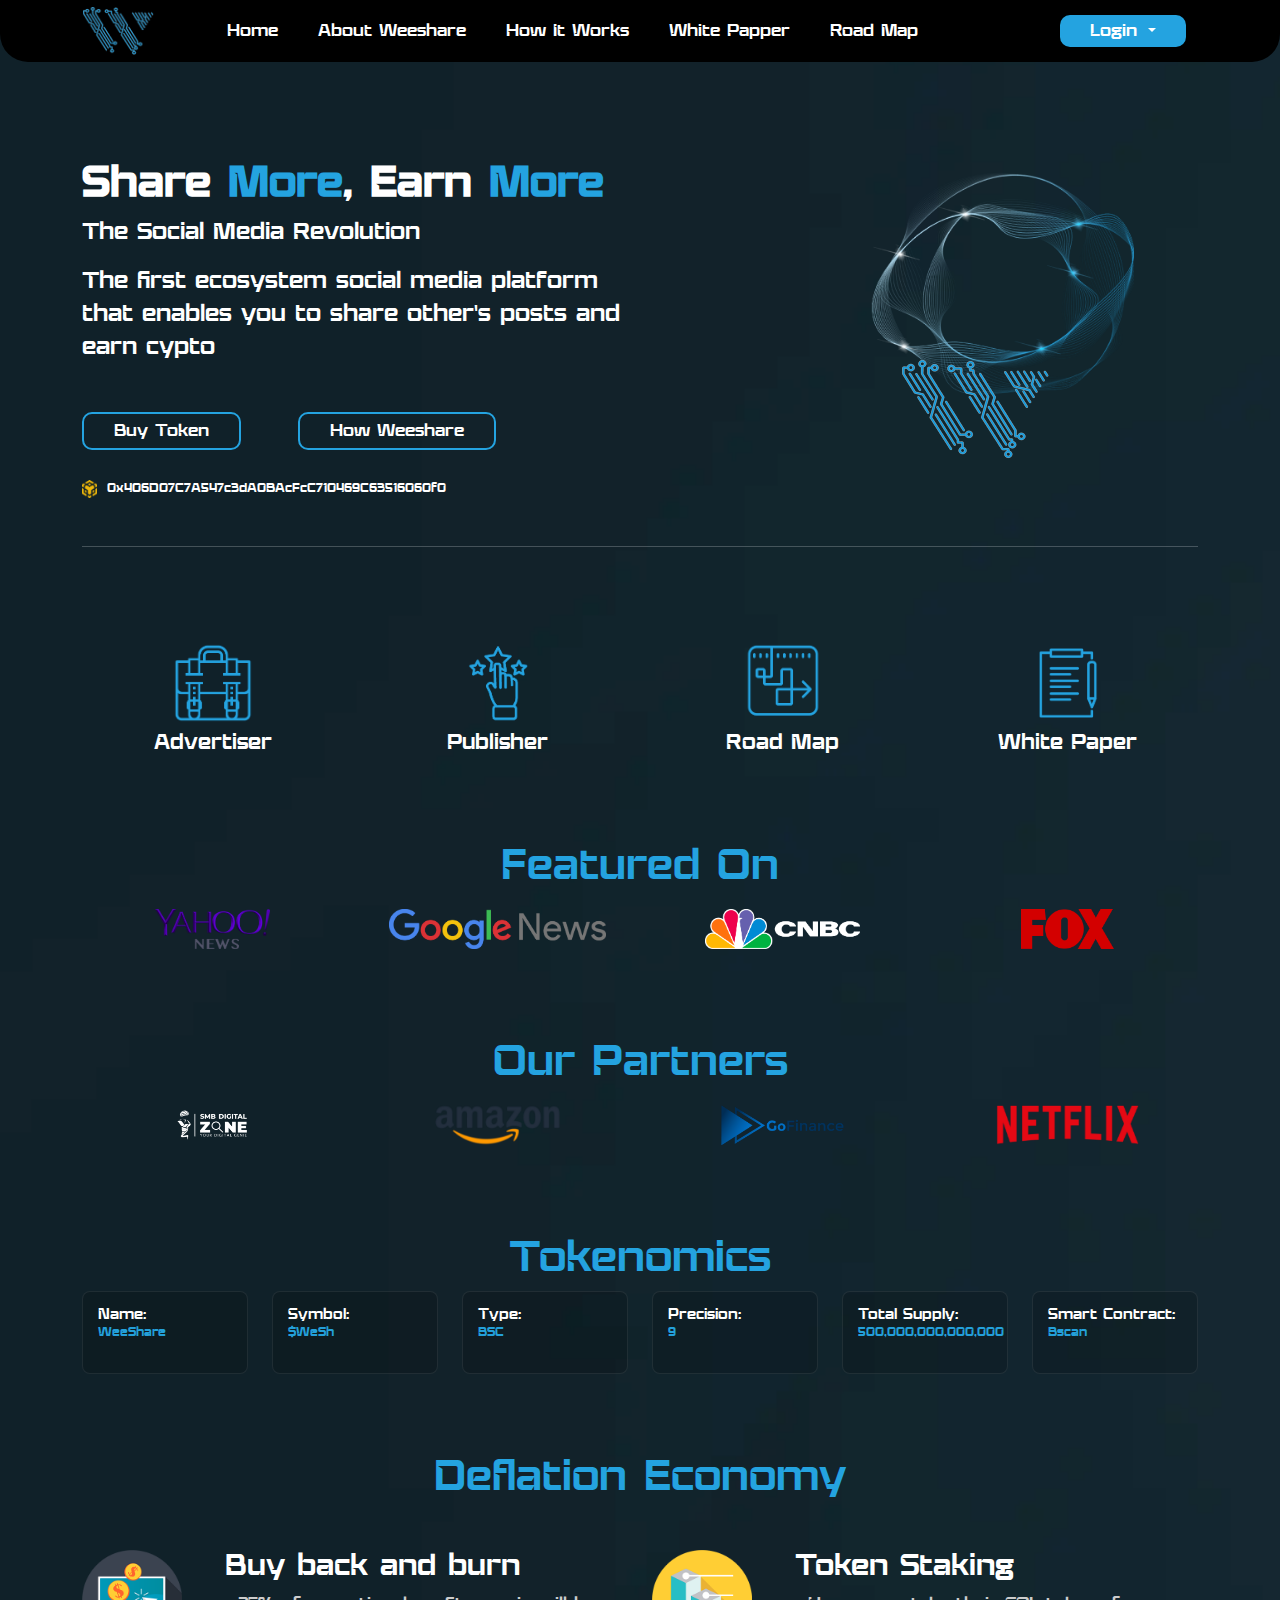
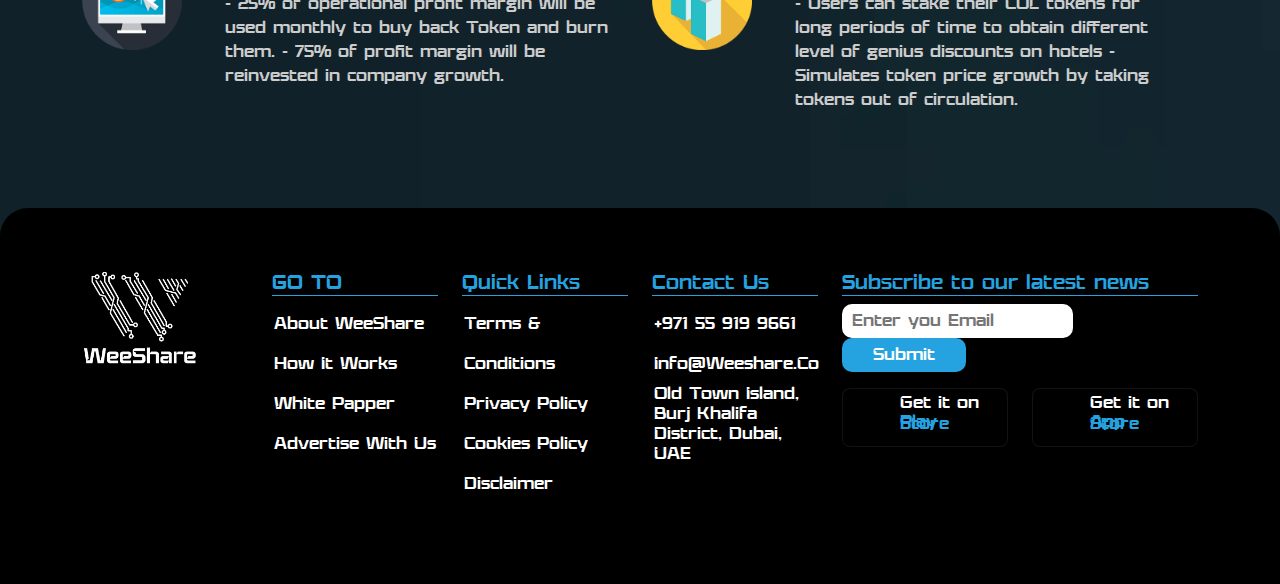
<file: index.html>
<!DOCTYPE html>
<html lang="en">

<head>
  <meta charset="UTF-8">
  <meta http-equiv="X-UA-Compatible" content="IE=edge">
  <meta name="viewport" content="width=device-width, initial-scale=1.0">
  <title>Weeshre</title>
  <link rel="icon"  type="image/x-icon" href="assets/img/logo.png">
  <link rel="stylesheet" href="assets/css/bootstrap.min.css">
  <link rel="stylesheet" href="assets/css/main.css">
  <link rel="stylesheet" href="assets/css/response.css">
  <link rel="stylesheet" href="assets/css/animate.min.css">
  <link rel="stylesheet" href="https://cdnjs.cloudflare.com/ajax/libs/font-awesome/6.4.0/css/all.min.css" integrity="sha512-iecdLmaskl7CVkqkXNQ/ZH/XLlvWZOJyj7Yy7tcenmpD1ypASozpmT/E0iPtmFIB46ZmdtAc9eNBvH0H/ZpiBw==" crossorigin="anonymous" referrerpolicy="no-referrer" />
  <link rel="stylesheet" href="assets/lib/aos/aos.css">
  <link rel="preconnect" href="https://fonts.googleapis.com">
  <link rel="preconnect" href="https://fonts.gstatic.com" crossorigin>
  <link href="https://fonts.googleapis.com/css2?family=Roboto:wght@400;500;700&display=swap" rel="stylesheet">
</head>

<body>

<nav class="navbar navbar-expand-lg fixed-top nav-bar">
    <div class="container">
        <a class="navbar-brand" href="#"><img src="assets/img/logo.png" alt="Weeshare" class="logo"></a>
        <button class="navbar-toggler" type="button" data-bs-toggle="collapse" data-bs-target="#navbarSupportedContent" aria-controls="navbarSupportedContent" aria-expanded="false" aria-label="Toggle navigation">
            <span class="navbar-toggler-icon"></span>
        </button>  
        <!-- End Left Element -->
        <!-- Center Element -->
        <div class="collapse navbar-collapse" id="navbarSupportedContent">
          <ul class="navbar-nav me-auto mb-2 mb-lg-0 m-auto">
            <li class="nav-item">
              <a class="nav-link" href="#">Home</a>
            </li>
            <li class="nav-item">
                <a class="nav-link" href="#">About Weeshare</a>
            </li>
            <li class="nav-item">
                <a class="nav-link" href="#">How It Works</a>
            </li>

            <li class="nav-item">
              <a class="nav-link" href="#">White Papper</a>
            </li>

            <li class="nav-item">
              <a class="nav-link" href="#">Road Map </a>
            </li>
        </ul>
        </div>
     
        <!-- End Center Element -->
        <!-- Right Element -->
        <div class="collapse navbar-collapse" id="navbarSupportedContent">
            <ul class="navbar-nav ms-auto mb-2 mb-lg-0">
              <li class="nav-item dropdown">
                <a class="nav-link dropdown-toggle btn-login" href="#" id="navbarDropdown" role="button" data-bs-toggle="dropdown" aria-expanded="false">
                  Login
                </a>
                <ul class="dropdown-menu login-dropdown" aria-labelledby="navbarDropdown">
                  <li>
                    <div class="login-arar">
                      <span class="text-danger">(Please check your email and verify!)</span>
                      <h3>Login to Continue</h3>
                      <form action="">
                        <div class="mb-3">
                          <input type="email" class="form-control"  placeholder="Enter you Email">
                        </div>
                        <div class="mb-3">
                          <input type="password" class="form-control"  placeholder="Enter you Password">
                        </div>
                        <input type="submit" name="login" value="Login">
                      </form>
                    </div>
                    

                    
                  
                  </li>
                </ul>
              </li>
            </ul>
        </div>
        <!-- End Right Element -->
    </div>
</nav>

<header>  
  <div class="container">
    <div class="row">
      <div class="col-md-6">
          <div class="header-text">

            <h1 class="heading-1">Share <span class="text-blug">More</span>, Earn <span class="text-blug">More</span></h1>
            <p>The Social Media Revolution</p>
            <p>The first ecosystem social media platform that enables you
              to share other's posts and earn cypto</p>
              <div class="header-btn">
                <a href="#" class="btn btn-blue-outline"> Buy Token</a>
                <a href="#" class="btn btn-blue-outline m-l-20"> How Weeshare</a>
              </div>

              <div class="about-item">
               
                <img src="assets/img/icon/bnb-ico.png" alt="" class="img-fluid">
                <span> 0x406D07C7A547c3dA0BAcFcC710469C63516060f0</span>
              </div>
             

          </div>
      </div>
      <div class="col-md-6">
        <img src="assets/img/logo.png" alt="" class="img-fluid banner-slider-logo">
        <img src="assets/img/atom.png" alt="" class="img-fluid about-img">
      </div>
    </div>
    <hr class="border-bottom">
  </div>
</header>

  <div class="social-nav">
    <ul class="list-unstyled d-flex justify-content-center">
      <li><a href="#"><i class="fab fa-facebook-f"></i></a></li>
      <li><a href="#"><i class="fab fa-instagram"></i></a></li>
      <li><a href="#"><i class="fab fa-linkedin-in"></i></a></li>
      <li><a href="#"><i class="fab fa-pinterest-square"></i></a></li>
      <li><a href="#"><i class="fab fa-tiktok"></i></a></li>
      <li><a href="#"><i class="fab fa-twitter"></i></a></li>
      <li><a href="#"><i class="fab fa-youtube"></i></a></li>
    </ul>

  </div>
 

  <div class="services">
    <div class="container">
      <div class="row">
        <div class=" col-6 col-md-3">
          <img src="assets/img/icon/business-owner.png" alt="" class="img-fluid services-img">
          <h2 class="services-text">Advertiser</h2>
        </div>

        <div class=" col-6 col-md-3">
          <img src="assets/img/icon/reviewer.png" alt="" class="img-fluid services-img">
          <h2 class="services-text">Publisher</h2>
        </div>

        <div class=" col-6 col-md-3">
          <img src="assets/img/icon/road-map.png" alt="" class="img-fluid services-img">
          <h2 class="services-text">Road Map</h2>
        </div>

        <div class=" col-6 col-md-3">
          <img src="assets/img/icon/white-paper.png" alt="" class="img-fluid services-img">
          <h2 class="services-text">White Paper</h2>
        </div>
      </div>
    </div>
  </div>

  <div class="spacer">
    <h1 class="text-center text-blug">Featured On</h1>
    <div class="container">
      <div class="row text-center gy-3">
        <div class=" col-6 col-md-3"> <img src="assets/img/logo1.png" alt="" class="img-fluid logo-featured"></div>
        <div class=" col-6 col-md-3"> <img src="assets/img/logo2.png" alt="" class="img-fluid logo-featured"></div>
        <div class=" col-6 col-md-3"> <img src="assets/img/logo3.png" alt="" class="img-fluid logo-featured"></div>
        <div class=" col-6 col-md-3"> <img src="assets/img/logo4.png" alt="" class="img-fluid logo-featured"></div>
      </div>
    </div>
    
  </div>

  <div class="spacer">
    <h1 class="text-center text-blug">Our Partners</h1>
    <div class="container">
      <div class="row text-center  gy-3">
        <div class=" col-6 col-md-3"> <img src="assets/img/logo5.png" alt="" class="img-fluid logo-featured"></div>
        <div class=" col-6 col-md-3"> <img src="assets/img/logo6.png" alt="" class="img-fluid logo-featured"></div>
        <div class=" col-6 col-md-3"> <img src="assets/img/logo7.png" alt="" class="img-fluid logo-featured"></div>
        <div class=" col-6 col-md-3"> <img src="assets/img/logo8.png" alt="" class="img-fluid logo-featured"></div>
      </div>
    </div>
    
  </div>


  <div class="spacer">
    <h1 class="text-center text-blug">Tokenomics</h1>
    <div class="container">
      <div class="row   gy-3">
        <div class=" col-6 col-md-2"> 
          <div  class="token-item">
            <h6 class="token-text" >Name:</h6>
            <p >WeeShare</p>
          </div>
        </div>

        <div class=" col-6 col-md-2"> 
          <div  class="token-item">
            <h6 class="token-text" >Symbol:</h6>
            <p >$WeSh</p>
          </div>
        </div>

        <div class=" col-6 col-md-2"> 
          <div  class="token-item">
            <h6 class="token-text" >Type:</h6>
            <p >BSC</p>
          </div>
        </div>

        <div class=" col-6 col-md-2"> 
          <div  class="token-item">
            <h6 class="token-text" >Precision:</h6>
            <p >9</p>
          </div>
        </div>

        <div class=" col-6 col-md-2"> 
          <div  class="token-item">
            <h6 class="token-text" >Total Supply:</h6>
            <p >500,000,000,000,000</p>
          </div>
        </div>

        <div class=" col-6 col-md-2"> 
          <div  class="token-item">
            <h6 class="token-text" >Smart Contract:</h6>
            <p >Bscan</p>
          </div>
        </div>

      
        
      </div>
    </div>
    
  </div>

  <div class="spacer">
    <h1 class="text-center text-blug">Deflation Economy</h1>
    <div class="container">
        <div class="row mt-5">
          <div class="col-md-6">
            <div class="row">
              <div class="col-3">
                <img src="assets/img/107.png" alt="" class="img-fluid deflation-img">
              </div>
              <div class="col-9">
                <h3 class="deflation-heading">Buy back and burn</h3>
                <p class="deflation-des">
                  - 25% of operational profit margin will be used monthly to buy back Token and burn them.
                  - 75% of profit margin will be reinvested in company growth.
                </p>
              </div>
            </div>
          </div>

          <div class="col-md-6">
            <div class="row">
              <div class="col-3">
                <img src="assets/img/24.png" alt="" class="img-fluid deflation-img">
              </div>
              <div class="col-9">
                <h3 class="deflation-heading">Token Staking</h3>
                <p class="deflation-des">
                  - Users can stake their COL tokens for long periods of time to obtain different level of genius discounts on hotels

                  - Simulates token price growth by taking tokens out of circulation.
                </p>
              </div>
            </div>
          </div>
        </div>
     </div>
  </div> 

  <footer class="spacer">
    <div class="container">
      <div class="row">
        <div class="col-md-2">
          <img src="assets/img/WeeShare-Logo-02.png" alt="" class="img-fluid footer-logo">
        </div>
        <div class="col-md-2">
          <h3 class="footer-h">GO TO</h3>
          <ul class="footer-unstyle-list">
            <li><a href="#" class="footer-link">About WeeShare</a></li>
            <li><a href="#" class="footer-link">How It Works</a></li>
            <li><a href="#" class="footer-link">White Papper</a></li>
            <li><a href="#" class="footer-link">Advertise with us </a></li>
          </ul>
        </div>

        <div class="col-md-2">
          <h3 class="footer-h">Quick Links</h3>
          <ul class="footer-unstyle-list">
            <li><a href="#" class="footer-link">Terms & Conditions</a></li>
            <li><a href="#" class="footer-link">Privacy Policy</a></li>
            <li><a href="#" class="footer-link">Cookies Policy</a></li>
            <li><a href="#" class="footer-link">Disclaimer</a></li>
          </ul>
        </div>

        <div class="col-md-2">
          <h3 class="footer-h">Contact Us</h3>
          <ul class="footer-unstyle-list">
            <li><a href="tel:+971 55 919 9661" class="footer-link">+971 55 919 9661</a></li>
            <li><a href="mailto:info@weeshare.co" class="footer-link">info@weeshare.co</a></li>
            <li><a href="#" class="footer-link"><address>Old Town Island, Burj Khalifa District, Dubai, UAE</address></a></li>
          </ul>
        </div>

        <div class="col-md-4">
          <h3 class="footer-h">Subscribe to our latest news</h3>
         <form action="">
          <input type="email" name="email"  class="custom-form-control" placeholder="Enter you Email"> 
          <input type="submit" value="Submit" class="btn btn-login">
         </form>
         <div class="row mt-3">
          <div class="col-6">
            <div class="footer-item">
              <div class="row">
                <div class="col-3 mt-2">
                  <i class="fa-brands fa-google-play"></i>
                </div>
                <div class="col-9">
                  <h6 class="footer-text" >Get it on
                    </h6>
                  <p class="text-blug">Play Store</p>
                </div>
              </div>
              
              
            </div>
          </div>
          <div class="col-6">
            <div class="footer-item">
              <div class="row">
                <div class="col-3 mt-2">
                  <i class="fa-brands fa-apple"></i>
                </div>
                <div class="col-9">
                  <h6 class="footer-text" >Get it on
                    </h6>
                  <p class="text-blug">App Store</p>
                </div>
              </div>
              
              
            </div>
          </div>
         </div>
        </div>
      </div>
    </div>
   
  </footer>




  <script src="assets/js/jquery.js"></script>
  <script src="assets/js/bootstrap.min.js"></script>

  <script src="assets/lib/aos/aos.js"></script>
<script>
  AOS.init();
</script>

</body>

</html>
</file>
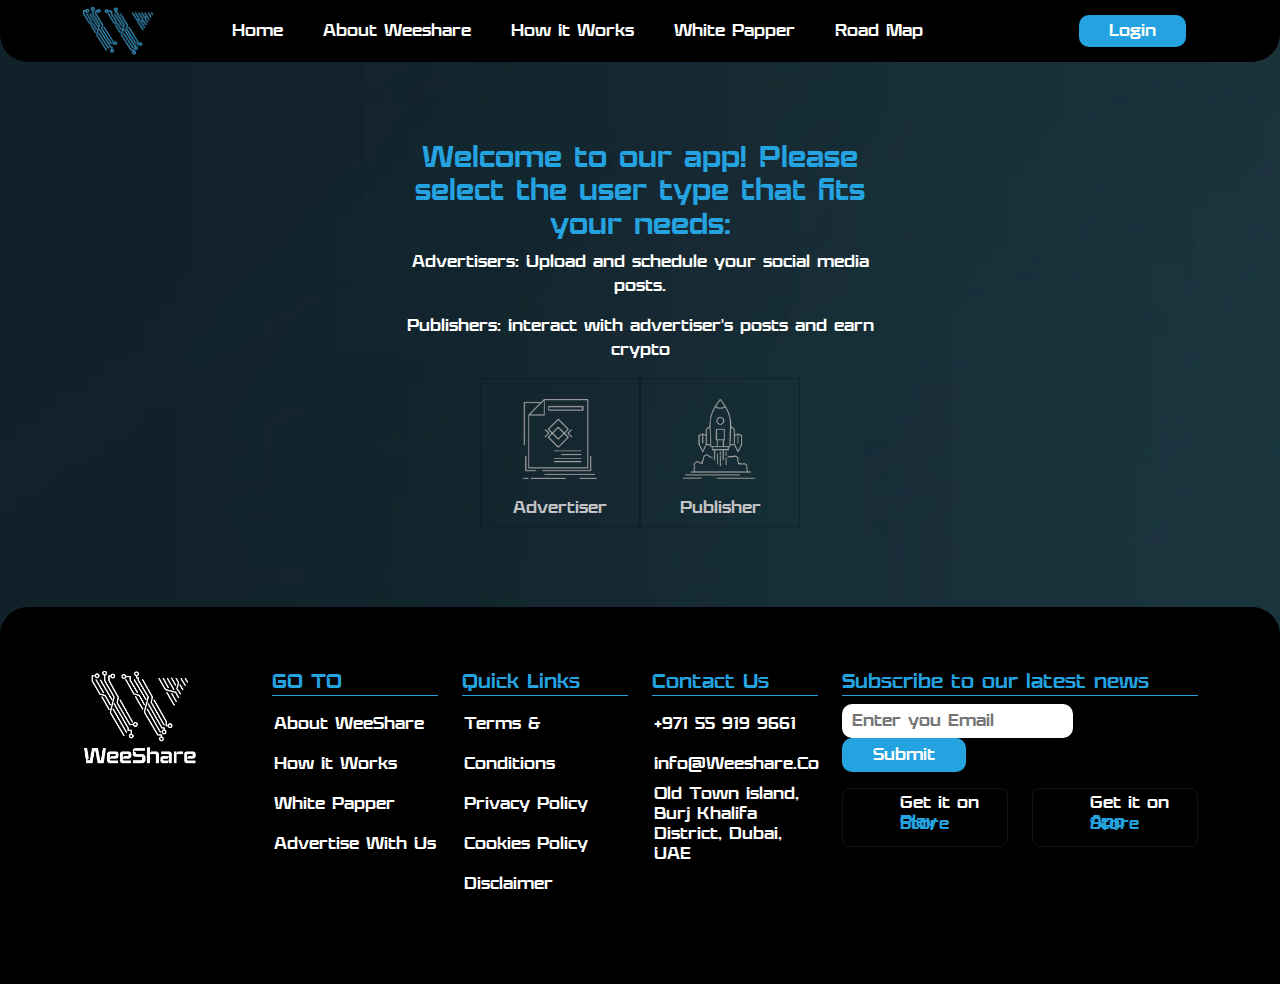
<file: account-type.html>
<!DOCTYPE html>
<html lang="en">

<head>
    <meta charset="UTF-8">
    <meta http-equiv="X-UA-Compatible" content="IE=edge">
    <meta name="viewport" content="width=device-width, initial-scale=1.0">
    <title>Weeshre</title>
    <link rel="icon" type="image/x-icon" href="assets/img/logo.png">
    <link rel="stylesheet" href="assets/css/bootstrap.min.css">
    <link rel="stylesheet" href="assets/css/main.css">
    <link rel="stylesheet" href="assets/css/response.css">
    <link rel="stylesheet" href="assets/css/animate.min.css">
    <link rel="stylesheet" href="https://cdnjs.cloudflare.com/ajax/libs/font-awesome/6.4.0/css/all.min.css"
        integrity="sha512-iecdLmaskl7CVkqkXNQ/ZH/XLlvWZOJyj7Yy7tcenmpD1ypASozpmT/E0iPtmFIB46ZmdtAc9eNBvH0H/ZpiBw=="
        crossorigin="anonymous" referrerpolicy="no-referrer" />
    <link rel="stylesheet" href="assets/lib/aos/aos.css">
    <link rel="preconnect" href="https://fonts.googleapis.com">
    <link rel="preconnect" href="https://fonts.gstatic.com" crossorigin>
    <link href="https://fonts.googleapis.com/css2?family=Roboto:wght@400;500;700&display=swap" rel="stylesheet">
</head>

<body>

    <nav class="navbar navbar-expand-lg  nav-bar">
        <div class="container">
            <a class="navbar-brand" href="#"><img src="assets/img/logo.png" alt="Weeshare" class="logo"></a>
            <button class="navbar-toggler" type="button" data-bs-toggle="collapse"
                data-bs-target="#navbarSupportedContent" aria-controls="navbarSupportedContent" aria-expanded="false"
                aria-label="Toggle navigation">
                <span class="navbar-toggler-icon"></span>
            </button>
            <!-- End Left Element -->
            <!-- Center Element -->
            <div class="collapse navbar-collapse" id="navbarSupportedContent">
                <ul class="navbar-nav me-auto mb-2 mb-lg-0 m-auto">
                    <li class="nav-item">
                        <a class="nav-link" href="#">Home</a>
                    </li>
                    <li class="nav-item">
                        <a class="nav-link" href="#">About Weeshare</a>
                    </li>
                    <li class="nav-item">
                        <a class="nav-link" href="#">How It Works</a>
                    </li>

                    <li class="nav-item">
                        <a class="nav-link" href="#">White Papper</a>
                    </li>

                    <li class="nav-item">
                        <a class="nav-link" href="#">Road Map </a>
                    </li>
                </ul>
            </div>

            <!-- End Center Element -->
            <!-- Right Element -->
            <div class="collapse navbar-collapse" id="navbarSupportedContent">
                <div class="navbar-nav ms-auto mb-2 mb-lg-0">
                    <div class="nav-item dropdown">
                        <a class="nav-link  btn-login" href="#" id="navbarDropdown" role="button"
                            data-bs-toggle="dropdown" aria-expanded="false">
                            Login
                        </a>
                        <div class="dropdown-menu login-dropdown " aria-labelledby="navbarDropdown">
                            <div class="login-arar">
                                <p class="text-danger text-center">(Please check your email and verify!)</p>
                                <h3 class="text-blug text-center mt-3">Login to Continue</h3>
                                <form action="">
                                    <div class="mb-3">
                                        <input type="email" class="form-control custom-form-control"
                                            placeholder="Enter you Email">
                                    </div>
                                    <div class="mb-3">
                                        <input type="password" class="form-control custom-form-control"
                                            placeholder="Enter you Password">
                                    </div>
                                    <div class="d-grid gap-2 custom-input-group">
                                        <input type="submit" name="login" class="btn btn-login btn-block" value="Login">

                                    </div>

                                </form>
                                <div class="text-center mt-3">
                                    <a href="#" class="nav-link">Forget Password</a>
                                </div>

                                <div class="boroder-dash"></div>

                                <div class="login-register-btn">
                                    <p>New Hear</p>
                                    <a href="register.html" class="btn btn-login"> Register</a>

                                </div>
                                <div class="socail-icon">
                                    <ul class="list-unstyled d-flex justify-content-center">
                                        <li><a href="#"><i class="fab fa-facebook-f"></i></a></li>
                                        <li><a href="#"><i class="fab fa-instagram"></i></a></li>
                                        <li><a href="#"><i class="fab fa-linkedin-in"></i></a></li>
                                        <li><a href="#"><i class="fab fa-pinterest-square"></i></a></li>
                                        <li><a href="#"><i class="fab fa-tiktok"></i></a></li>
                                        <li><a href="#"><i class="fab fa-twitter"></i></a></li>
                                        <li><a href="#"><i class="fab fa-youtube"></i></a></li>
                                    </ul>
                                </div>
                            </div>
                        </div>
                    </div>
                </div>
            </div>
            <!-- End Right Element -->
        </div>
    </nav>
    <div class="account-type">
        <div class="container">
            <h3 class="text-blug">Welcome to our app! Please select the user type that fits your needs:</h3>
            <p>
                Advertisers: Upload and schedule your social media posts.
                
            </p>
            <p>
                Publishers: Interact with advertiser's posts and earn crypto
            </p>
            <div class="d-flex justify-content-center">
                <a href="register.html" >
                    <div class="account-items">

                        <img src="assets/img/icon/advertiser.png" alt="" class="img-fluid account-type-img">
                        <h2 class="account-type-text">Advertiser</h2>
                    </div>
                </a>
                <a href="register.html" >
                    <div class="account-items">
                        <img src="assets/img/icon/publisher.png" alt="" class="img-fluid account-type-img">
                        <h2 class="account-type-text">Publisher</h2>
                    </div>
                </a>
            </div>
        </div>
           
    </div>
    <footer class="spacer">
        <div class="container">
            <div class="row">
                <div class="col-md-2">
                    <img src="assets/img/WeeShare-Logo-02.png" alt="" class="img-fluid footer-logo">
                </div>
                <div class="col-md-2">
                    <h3 class="footer-h">GO TO</h3>
                    <ul class="footer-unstyle-list">
                        <li><a href="#" class="footer-link">About WeeShare</a></li>
                        <li><a href="#" class="footer-link">How It Works</a></li>
                        <li><a href="#" class="footer-link">White Papper</a></li>
                        <li><a href="#" class="footer-link">Advertise with us </a></li>
                    </ul>
                </div>

                <div class="col-md-2">
                    <h3 class="footer-h">Quick Links</h3>
                    <ul class="footer-unstyle-list">
                        <li><a href="#" class="footer-link">Terms & Conditions</a></li>
                        <li><a href="#" class="footer-link">Privacy Policy</a></li>
                        <li><a href="#" class="footer-link">Cookies Policy</a></li>
                        <li><a href="#" class="footer-link">Disclaimer</a></li>
                    </ul>
                </div>

                <div class="col-md-2">
                    <h3 class="footer-h">Contact Us</h3>
                    <ul class="footer-unstyle-list">
                        <li><a href="tel:+971 55 919 9661" class="footer-link">+971 55 919 9661</a></li>
                        <li><a href="mailto:info@weeshare.co" class="footer-link">info@weeshare.co</a></li>
                        <li><a href="#" class="footer-link">
                                <address>Old Town Island, Burj Khalifa District, Dubai, UAE</address>
                            </a></li>
                    </ul>
                </div>

                <div class="col-md-4">
                    <h3 class="footer-h">Subscribe to our latest news</h3>
                    <form action="">
                        <input type="email" name="email" class="custom-form-control" placeholder="Enter you Email">
                        <input type="submit" value="Submit" class="btn btn-login">
                    </form>
                    <div class="row mt-3">
                        <div class="col-6">
                            <div class="footer-item">
                                <div class="row">
                                    <div class="col-3 mt-2">
                                        <i class="fa-brands fa-google-play"></i>
                                    </div>
                                    <div class="col-9">
                                        <h6 class="footer-text">Get it on
                                        </h6>
                                        <p class="text-blug">Play Store</p>
                                    </div>
                                </div>


                            </div>
                        </div>
                        <div class="col-6">
                            <div class="footer-item">
                                <div class="row">
                                    <div class="col-3 mt-2">
                                        <i class="fa-brands fa-apple"></i>
                                    </div>
                                    <div class="col-9">
                                        <h6 class="footer-text">Get it on
                                        </h6>
                                        <p class="text-blug">App Store</p>
                                    </div>
                                </div>


                            </div>
                        </div>
                    </div>
                </div>
            </div>
        </div>

    </footer>




    <script src="assets/js/jquery.js"></script>
    <script src="assets/js/bootstrap.min.js"></script>

    <script src="assets/lib/aos/aos.js"></script>
    <script src="assets/js/main.js"></script>
    <script>
        AOS.init();
    </script>

</body>

</html>
</file>
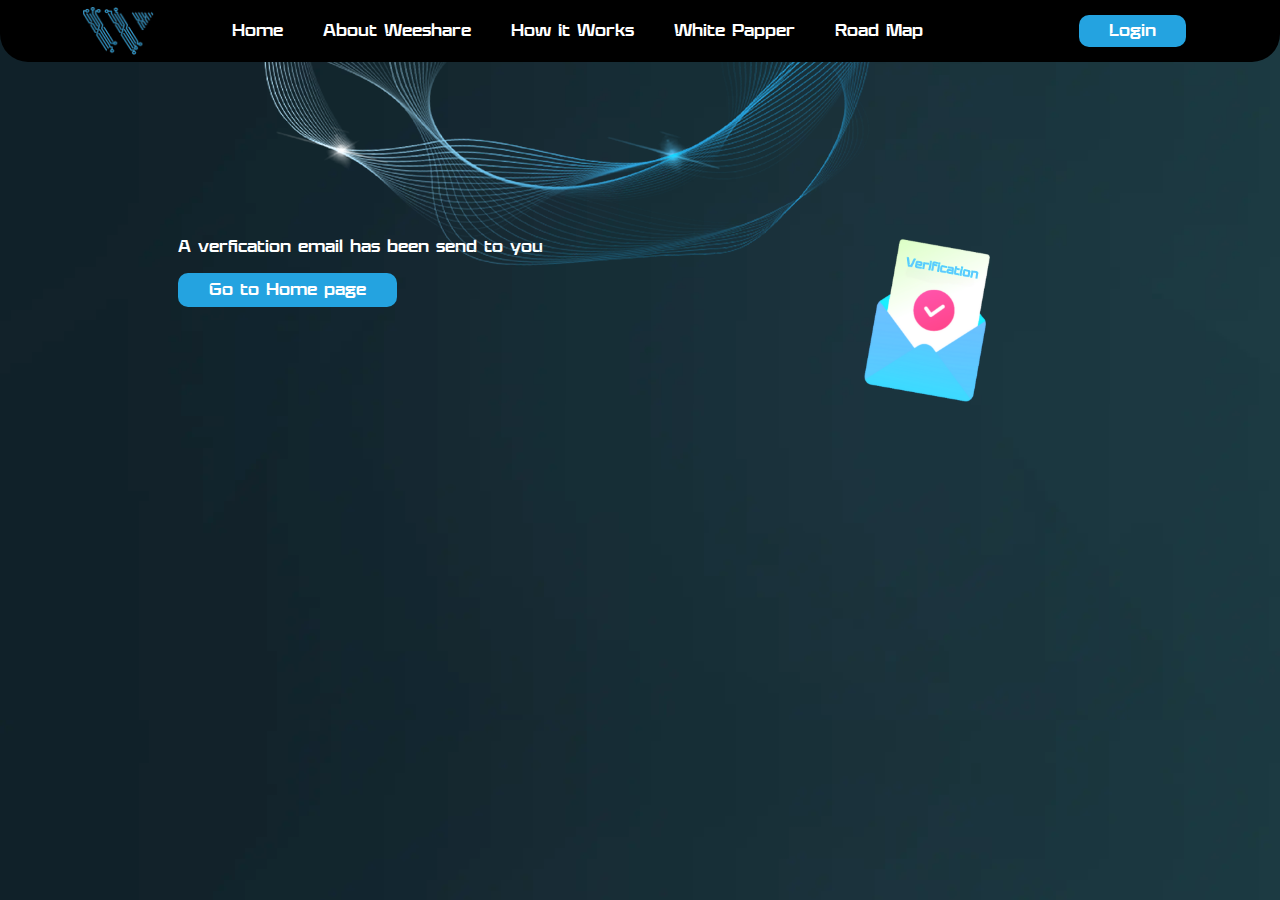
<file: email-veryfity.html>
<!DOCTYPE html>
<html lang="en">

<head>
    <meta charset="UTF-8">
    <meta http-equiv="X-UA-Compatible" content="IE=edge">
    <meta name="viewport" content="width=device-width, initial-scale=1.0">
    <title>Weeshre</title>
    <link rel="icon" type="image/x-icon" href="assets/img/logo.png">
    <link rel="stylesheet" href="assets/css/bootstrap.min.css">
    <link rel="stylesheet" href="assets/css/main.css">
    <link rel="stylesheet" href="assets/css/response.css">
    <link rel="stylesheet" href="assets/css/animate.min.css">
    <link rel="stylesheet" href="https://cdnjs.cloudflare.com/ajax/libs/font-awesome/6.4.0/css/all.min.css"
        integrity="sha512-iecdLmaskl7CVkqkXNQ/ZH/XLlvWZOJyj7Yy7tcenmpD1ypASozpmT/E0iPtmFIB46ZmdtAc9eNBvH0H/ZpiBw=="
        crossorigin="anonymous" referrerpolicy="no-referrer" />
    <link rel="stylesheet" href="assets/lib/aos/aos.css">
    <link rel="preconnect" href="https://fonts.googleapis.com">
    <link rel="preconnect" href="https://fonts.gstatic.com" crossorigin>
    <link href="https://fonts.googleapis.com/css2?family=Roboto:wght@400;500;700&display=swap" rel="stylesheet">
</head>

<body>

    <nav class="navbar navbar-expand-lg  nav-bar">
        <div class="container">
            <a class="navbar-brand" href="#"><img src="assets/img/logo.png" alt="Weeshare" class="logo"></a>
            <button class="navbar-toggler" type="button" data-bs-toggle="collapse"
                data-bs-target="#navbarSupportedContent" aria-controls="navbarSupportedContent" aria-expanded="false"
                aria-label="Toggle navigation">
                <span class="navbar-toggler-icon"></span>
            </button>
            <!-- End Left Element -->
            <!-- Center Element -->
            <div class="collapse navbar-collapse" id="navbarSupportedContent">
                <ul class="navbar-nav me-auto mb-2 mb-lg-0 m-auto">
                    <li class="nav-item">
                        <a class="nav-link" href="#">Home</a>
                    </li>
                    <li class="nav-item">
                        <a class="nav-link" href="#">About Weeshare</a>
                    </li>
                    <li class="nav-item">
                        <a class="nav-link" href="#">How It Works</a>
                    </li>

                    <li class="nav-item">
                        <a class="nav-link" href="#">White Papper</a>
                    </li>

                    <li class="nav-item">
                        <a class="nav-link" href="#">Road Map </a>
                    </li>
                </ul>
            </div>

            <!-- End Center Element -->
            <!-- Right Element -->
            <div class="collapse navbar-collapse" id="navbarSupportedContent">
                <div class="navbar-nav ms-auto mb-2 mb-lg-0">
                    <div class="nav-item dropdown">
                        <a class="nav-link  btn-login" href="#" id="navbarDropdown" role="button"
                            data-bs-toggle="dropdown" aria-expanded="false">
                            Login
                        </a>
                        <div class="dropdown-menu login-dropdown " aria-labelledby="navbarDropdown">
                            <div class="login-arar">
                                <p class="text-danger text-center">(Please check your email and verify!)</p>
                                <h3 class="text-blug text-center mt-3">Login to Continue</h3>
                                <form action="">
                                    <div class="mb-3">
                                        <input type="email" class="form-control custom-form-control"
                                            placeholder="Enter you Email">
                                    </div>
                                    <div class="mb-3">
                                        <input type="password" class="form-control custom-form-control"
                                            placeholder="Enter you Password">
                                    </div>
                                    <div class="d-grid gap-2 custom-input-group">
                                        <input type="submit" name="login" class="btn btn-login btn-block" value="Login">

                                    </div>

                                </form>
                                <div class="text-center mt-3">
                                    <a href="#" class="nav-link">Forget Password</a>
                                </div>

                                <div class="boroder-dash"></div>

                                <div class="login-register-btn">
                                    <p>New Hear</p>
                                    <a href="register.html" class="btn btn-login"> Register</a>

                                </div>
                                <div class="socail-icon">
                                    <ul class="list-unstyled d-flex justify-content-center">
                                        <li><a href="#"><i class="fab fa-facebook-f"></i></a></li>
                                        <li><a href="#"><i class="fab fa-instagram"></i></a></li>
                                        <li><a href="#"><i class="fab fa-linkedin-in"></i></a></li>
                                        <li><a href="#"><i class="fab fa-pinterest-square"></i></a></li>
                                        <li><a href="#"><i class="fab fa-tiktok"></i></a></li>
                                        <li><a href="#"><i class="fab fa-twitter"></i></a></li>
                                        <li><a href="#"><i class="fab fa-youtube"></i></a></li>
                                      </ul>
                                </div>
                            </div>
                        </div>
                    </div>
                </div>
            </div>
            <!-- End Right Element -->
        </div>
    </nav>
    <img src="assets/img/atom.png" alt="" class="banner-img">


    <div class="spacer">
        <div class="container">
            <div class="row">
                <div class="col-md-8">
                    <div class="email-verify">
                        <h6>A verfication email has been send to you</h6>
                        <p> </p>
                        <a href="index.html" class="btn btn-login"> Go to Home page</a>
                    </div>
                </div>

                <div class="col-md-2 mt-5">
                    <img src="assets/img/mail.png" alt="" class="img-fluid mt-5">
                </div>
            </div>
        </div>
    </div>
 




    <script src="assets/js/jquery.js"></script>
    <script src="assets/js/bootstrap.min.js"></script>

    <script src="assets/lib/aos/aos.js"></script>
    <script src="assets/js/main.js"></script>
    <script>
        AOS.init();
    </script>

</body>

</html>
</file>
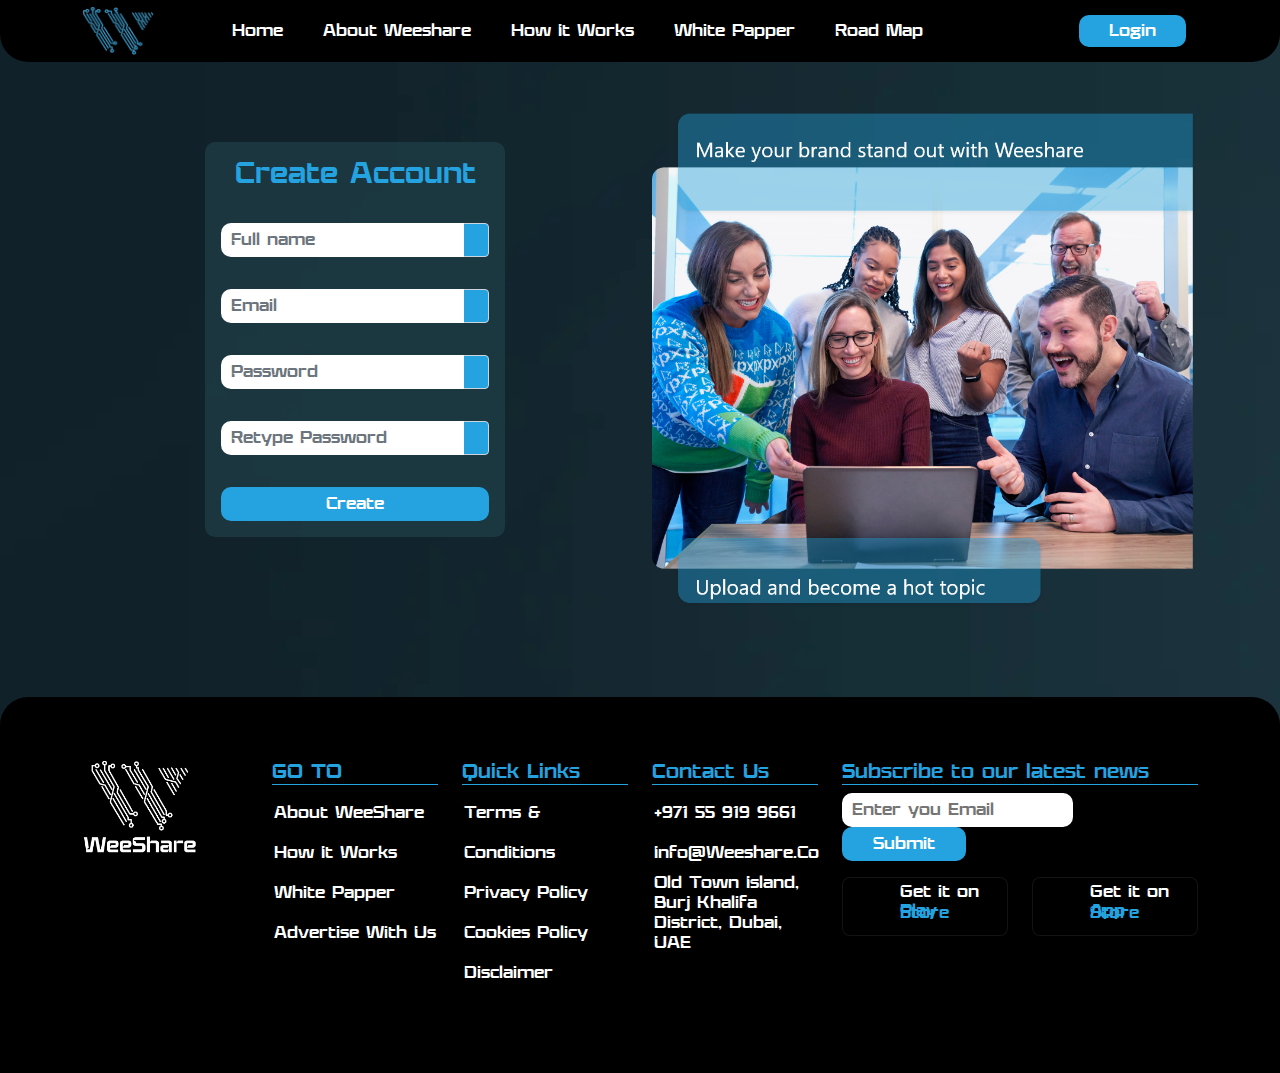
<file: register.html>
<!DOCTYPE html>
<html lang="en">

<head>
    <meta charset="UTF-8">
    <meta http-equiv="X-UA-Compatible" content="IE=edge">
    <meta name="viewport" content="width=device-width, initial-scale=1.0">
    <title>Weeshre</title>
    <link rel="icon" type="image/x-icon" href="assets/img/logo.png">
    <link rel="stylesheet" href="assets/css/bootstrap.min.css">
    <link rel="stylesheet" href="assets/css/main.css">
    <link rel="stylesheet" href="assets/css/response.css">
    <link rel="stylesheet" href="assets/css/animate.min.css">
    <link rel="stylesheet" href="https://cdnjs.cloudflare.com/ajax/libs/font-awesome/6.4.0/css/all.min.css"
        integrity="sha512-iecdLmaskl7CVkqkXNQ/ZH/XLlvWZOJyj7Yy7tcenmpD1ypASozpmT/E0iPtmFIB46ZmdtAc9eNBvH0H/ZpiBw=="
        crossorigin="anonymous" referrerpolicy="no-referrer" />
    <link rel="stylesheet" href="assets/lib/aos/aos.css">
    <link rel="preconnect" href="https://fonts.googleapis.com">
    <link rel="preconnect" href="https://fonts.gstatic.com" crossorigin>
    <link href="https://fonts.googleapis.com/css2?family=Roboto:wght@400;500;700&display=swap" rel="stylesheet">
</head>

<body>

    <nav class="navbar navbar-expand-lg  nav-bar">
        <div class="container">
            <a class="navbar-brand" href="#"><img src="assets/img/logo.png" alt="Weeshare" class="logo"></a>
            <button class="navbar-toggler" type="button" data-bs-toggle="collapse"
                data-bs-target="#navbarSupportedContent" aria-controls="navbarSupportedContent" aria-expanded="false"
                aria-label="Toggle navigation">
                <span class="navbar-toggler-icon"></span>
            </button>
            <!-- End Left Element -->
            <!-- Center Element -->
            <div class="collapse navbar-collapse" id="navbarSupportedContent">
                <ul class="navbar-nav me-auto mb-2 mb-lg-0 m-auto">
                    <li class="nav-item">
                        <a class="nav-link" href="#">Home</a>
                    </li>
                    <li class="nav-item">
                        <a class="nav-link" href="#">About Weeshare</a>
                    </li>
                    <li class="nav-item">
                        <a class="nav-link" href="#">How It Works</a>
                    </li>

                    <li class="nav-item">
                        <a class="nav-link" href="#">White Papper</a>
                    </li>

                    <li class="nav-item">
                        <a class="nav-link" href="#">Road Map </a>
                    </li>
                </ul>
            </div>

            <!-- End Center Element -->
            <!-- Right Element -->
            <div class="collapse navbar-collapse" id="navbarSupportedContent">
                <div class="navbar-nav ms-auto mb-2 mb-lg-0">
                    <div class="nav-item dropdown">
                        <a class="nav-link  btn-login" href="#" id="navbarDropdown" role="button"
                            data-bs-toggle="dropdown" aria-expanded="false">
                            Login
                        </a>
                        <div class="dropdown-menu login-dropdown " aria-labelledby="navbarDropdown">
                            <div class="login-arar">
                                <p class="text-danger text-center">(Please check your email and verify!)</p>
                                <h3 class="text-blug text-center mt-3">Login to Continue</h3>
                                <form action="">
                                    <div class="mb-3">
                                        <input type="email" class="form-control custom-form-control"
                                            placeholder="Enter you Email">
                                    </div>
                                    <div class="mb-3">
                                        <input type="password" class="form-control custom-form-control"
                                            placeholder="Enter you Password">
                                    </div>
                                    <div class="d-grid gap-2 custom-input-group">
                                        <input type="submit" name="login" class="btn btn-login btn-block" value="Login">

                                    </div>

                                </form>
                                <div class="text-center mt-3">
                                    <a href="#" class="nav-link">Forget Password</a>
                                </div>

                                <div class="boroder-dash"></div>

                                <div class="login-register-btn">
                                    <p>New Hear</p>
                                    <a href="register.html" class="btn btn-login"> Register</a>

                                </div>
                                <div class="socail-icon">
                                    <ul class="list-unstyled d-flex justify-content-center">
                                        <li><a href="#"><i class="fab fa-facebook-f"></i></a></li>
                                        <li><a href="#"><i class="fab fa-instagram"></i></a></li>
                                        <li><a href="#"><i class="fab fa-linkedin-in"></i></a></li>
                                        <li><a href="#"><i class="fab fa-pinterest-square"></i></a></li>
                                        <li><a href="#"><i class="fab fa-tiktok"></i></a></li>
                                        <li><a href="#"><i class="fab fa-twitter"></i></a></li>
                                        <li><a href="#"><i class="fab fa-youtube"></i></a></li>
                                      </ul>
                                </div>
                            </div>
                        </div>
                    </div>
                </div>
            </div>
            <!-- End Right Element -->
        </div>
    </nav>


    <div class="register">
        <div class="container">
            <div class="row">
                <div class="col-md-6">
                    <div class="register-form">
                        <form action="">
                            <h3>Create Account</h3>
                            <div class="input-group mb-3 custom-input-group">
                                <input type="text" class="form-control custom-form-control" placeholder="Full name">
                                <span class="input-group-text" data-bs-toggle="tooltip" title="Tooltip on left"><i
                                        class="fa-solid fa-circle-info"></i></span>
                            </div>

                            <div class="input-group mb-3 custom-input-group">
                                <input type="email" class="form-control custom-form-control" placeholder="Email">
                                <span class="input-group-text" data-bs-toggle="tooltip" title="Tooltip on left"><i
                                        class="fa-solid fa-circle-info"></i></span>
                            </div>

                            <div class="input-group mb-3 custom-input-group">
                                <input type="password" class="form-control custom-form-control" placeholder="Password">
                                <span class="input-group-text" data-bs-toggle="tooltip" title="Tooltip on left"><i
                                        class="fa-solid fa-circle-info"></i></span>
                            </div>

                            <div class="input-group mb-3 custom-input-group">
                                <input type="password" class="form-control custom-form-control" placeholder="Retype Password">
                                <span class="input-group-text" data-bs-toggle="tooltip" title="Tooltip on left"><i
                                        class="fa-solid fa-circle-info"></i></span>
                            </div>

                            <div class="d-grid gap-2 custom-input-group">
                                <input type="submit" name="submit" class="btn btn-login btn-block" value="Create">

                            </div>




                        </form>
                    </div>
                </div>

                <div class="col-md-6">
                    <img src="assets/img/reg-bo-1.png" alt="" class="img-fluid mt-5">
                </div>
            </div>
        </div>

    </div>
    <footer class="spacer">
        <div class="container">
            <div class="row">
                <div class="col-md-2">
                    <img src="assets/img/WeeShare-Logo-02.png" alt="" class="img-fluid footer-logo">
                </div>
                <div class="col-md-2">
                    <h3 class="footer-h">GO TO</h3>
                    <ul class="footer-unstyle-list">
                        <li><a href="#" class="footer-link">About WeeShare</a></li>
                        <li><a href="#" class="footer-link">How It Works</a></li>
                        <li><a href="#" class="footer-link">White Papper</a></li>
                        <li><a href="#" class="footer-link">Advertise with us </a></li>
                    </ul>
                </div>

                <div class="col-md-2">
                    <h3 class="footer-h">Quick Links</h3>
                    <ul class="footer-unstyle-list">
                        <li><a href="#" class="footer-link">Terms & Conditions</a></li>
                        <li><a href="#" class="footer-link">Privacy Policy</a></li>
                        <li><a href="#" class="footer-link">Cookies Policy</a></li>
                        <li><a href="#" class="footer-link">Disclaimer</a></li>
                    </ul>
                </div>

                <div class="col-md-2">
                    <h3 class="footer-h">Contact Us</h3>
                    <ul class="footer-unstyle-list">
                        <li><a href="tel:+971 55 919 9661" class="footer-link">+971 55 919 9661</a></li>
                        <li><a href="mailto:info@weeshare.co" class="footer-link">info@weeshare.co</a></li>
                        <li><a href="#" class="footer-link">
                                <address>Old Town Island, Burj Khalifa District, Dubai, UAE</address>
                            </a></li>
                    </ul>
                </div>

                <div class="col-md-4">
                    <h3 class="footer-h">Subscribe to our latest news</h3>
                    <form action="">
                        <input type="email" name="email" class="custom-form-control" placeholder="Enter you Email">
                        <input type="submit" value="Submit" class="btn btn-login">
                    </form>
                    <div class="row mt-3">
                        <div class="col-6">
                            <div class="footer-item">
                                <div class="row">
                                    <div class="col-3 mt-2">
                                        <i class="fa-brands fa-google-play"></i>
                                    </div>
                                    <div class="col-9">
                                        <h6 class="footer-text">Get it on
                                        </h6>
                                        <p class="text-blug">Play Store</p>
                                    </div>
                                </div>


                            </div>
                        </div>
                        <div class="col-6">
                            <div class="footer-item">
                                <div class="row">
                                    <div class="col-3 mt-2">
                                        <i class="fa-brands fa-apple"></i>
                                    </div>
                                    <div class="col-9">
                                        <h6 class="footer-text">Get it on
                                        </h6>
                                        <p class="text-blug">App Store</p>
                                    </div>
                                </div>


                            </div>
                        </div>
                    </div>
                </div>
            </div>
        </div>

    </footer>




    <script src="assets/js/jquery.js"></script>
    <script src="assets/js/bootstrap.min.js"></script>

    <script src="assets/lib/aos/aos.js"></script>
    <script src="assets/js/main.js"></script>
    <script>
        AOS.init();
    </script>

</body>

</html>
</file>
<file: assets/css/main.css>
@font-face {
  font-family: 'Zenovak';
  src: url('../font/OpenType-TT/Zenovak.ttf');
}
:root {
  --blue:#24A3E0;
}
html,
body {
  font-family: 'Zenovak';
  background-color: #182d36;
  background-image: url('../img/background.1476308209d03740.webp');
  background-size: cover;
  font-size: 1rem;
  padding: 0px;
  margin: 0px;
  overflow-x: hidden;
  scroll-behavior: smooth;
}

/* General Classes */
.spacer{
  margin-top: 5rem;
}
.btn-login{
  background-color: var(--blue);
  color: #fff!important;
  padding: 4px 30px!important;
  border-radius: 10px;
}
.text-blug{
  color: var(--blue);
}
.m-l-20{
  margin-left: 3rem;
  
}
.custom-form-control{
  background-color: #fff;
  border-radius: 10px;
  border: none;
  padding: 5px 10px;
}
.custom-input-group{
  margin-top: 2rem;
}
.btn-blue-outline{
  border: 2px solid var(--blue);
  color: #fff;
  padding: 5px 30px;
  border-radius: 10px;

}
.btn-blue-outline:hover{
  background-color: var(--blue);
  color: #fff;
  transition: all 0.3s;
}
.boroder-dash{
  height: 2px;
  background-image: linear-gradient(to right,#fff 50%,rgba(255,255,255,0) 50%);
  background-position: bottom;
  background-size: 35px 2px;
  background-repeat: repeat-x;
}
.banner-img{
  position: absolute;
  right: 30%;
  z-index: 1;
  top: -300px;
}
/* End of Gernal classes */

.logo{
  width: 4.5rem;
}
.nav-bar{
  background-color: #000;
  border-radius: 0px 0px 28px 28px;
  padding: 2px;
  margin: 0px;
  z-index: 100;
}
.nav-bar .nav-link{
  margin: 0px 12px;
  color: #fff !important;
}
.login-dropdown{
  color: #fff;
  background-color: #182d36;
  width: 350px;
  margin-left: -200px;
  padding: 20px;
  border-radius: 10px;

}
.login-register-btn{
  line-height: 1px;
  text-align: center;
  margin: 2rem 0px;
}
.socail-icon ul li{
  text-align: center;
  width: 40px;
  margin: 0px 5px;
  padding: 5px;
  font-size: 20px;
  border-radius: 4px;
  background-color: var(--blue);

}
.socail-icon ul li a{
  color: #000;
}

.header-btn{
  margin-top: 3rem;
}
.header-text{
  margin: 10rem 0px 2rem 0rem;
  color:#fff;
  font-size: 22px;
  font-weight: 400;
}
.heading-1{
  font-weight: 900;
}
.about-item{
  display: flex;
  margin-top: 30px;
  font-size: 12px;
}
.banner-slider-logo{
  right: 18%;
  top: 40%;
  position: absolute;
  animation: opacity 20s linear infinite;
}
.about-item img{
  width: 15px;
  margin-right: 10px;
}

.about-img{
  margin-top: 10rem;
  width: 50%;
  margin-right: 4rem;
  float: right;
  animation: spin 20s linear infinite;
}

.social-nav{
  margin-top: 1rem;
  color: #fff;
}
.social-nav li{
  margin: 0px 15px;
  border-right: 1px solid #fff;
  padding-right: 15px;

}

.social-nav li a{
  color: var(--blue);
}
.services{
  margin-top: 5rem;
  color: #fff;
  text-align: center;
}
.services-img{
  width: 80px
}
.services-text {
  font-size: 20px;
    font-weight: 400!important;
    margin-top: 0.5rem;
}
.logo-featured{
  padding: 10px;
  height: 60px;
}
.token-item {
  color: #fff;
  background-color: #00000026;
  border: 1px solid rgba(255,255,255,.075);
  padding: 15px;
  border-radius: 8px;
  height: 100%;
}
.token-text {
  color: #fff;
  font-size: 14px;
  margin: 0;
}
.token-item  {
  font-size: 12px;
  margin: 0;
  color: #23a0da;
}
.deflation-img{
  width: 100px;
}
.deflation-heading{
  color: #fff;
}
.deflation-des{
  color: #ccc;
  padding-right: 1rem;
}

footer{
  background: #000;
  padding: 4rem 0px;
  border-radius: 28px 28px 0px 0px;
}
.footer-logo{
  width: 120px;
}
.footer-h{
  font-size: 1.2rem;
  font-size: 600;
  color: var(--blue);
  border-bottom: 1px solid var(--blue);

}

.footer-unstyle-list{
  list-style: none;
  margin-left: -30px;
  line-height: 40px;
}
.footer-link{
  color: #fff !important;
  text-decoration: none;
  font-size: 1rem;
  line-height: 20px;
  text-transform: capitalize;
  transition: all 0.3s linear;
}
.footer-link:hover{
  color: #fff !important;
  transition: all 0.3s linear;

}
.footer-item{
  color: #fff;
  background-color: #00000026;
  border: 1px solid rgba(255,255,255,.075);
  padding: 5px 20px;
  font: 14px;
  border-radius: 8px;
  line-height: 2px;
  height: 100%;
}
.register-form{
  border-radius: 10px;
  text-align: center;
  max-width: 300px;
  background-color: #1e3c45cc;
  text-align: center;
  padding: 1rem;
  color: #24a3e0;
  margin: 5rem auto;
}
.input-group-text{
  background-color: var(--blue);
  color: #fff;
}
.account-type{
  margin: 5rem auto;
  display: flex;
  text-align: center;
  justify-content: center;
  align-items: center;
  width: 500px;
  color: #fff;
 
}
.account-type a{
  text-decoration: none;
  color: #c3c3c3;
}
.account-items{
  width: 160px;
  border: 1px solid rgba(0,0,0,.23);
  transition: all 0.3s linear;
}
.account-type-img{
  width: 100px;
  padding: 20px 10px;
}
.account-items:hover{
  background-color: #19313b;
  box-shadow: 5px 5px 20px #00000020;
  border-bottom: 2px solid var(--blue);
  transition: all 0.3s linear;

}
.account-type-text{
  font-size: 16px;
  color: #c3c3c3 !important;
}
.email-verify{
  color: #fff;
  margin: 6rem;
}
@keyframes spin{
  0%
    {
      transform: rotate(0) scale(.2);
      opacity: 0;
  }
  50% {
    transform: rotate(180deg) scale(1.2);
    opacity: 1;
  }
  100% {
    transform: rotate(360deg) scale(.2);
    opacity: 0;
  }
  
}

@keyframes opacity{
  0%
    {
      transform:  scale(.2);
      opacity: 0;
  }
  50% {
    transform:  scale(1.2);

    opacity: 1;
  }
  100% {
    transform:  scale(.2);

    opacity: 0;
  }
}
</file>
<file: assets/css/response.css>
@media (max-width: 2560px) {

  }
  @media (max-width: 1920px) {

  }
  @media (max-width: 1375px) {

  }
  @media (max-width: 992px) {
  
  }
  
  @media (max-width: 768px) {

  }
</file>
